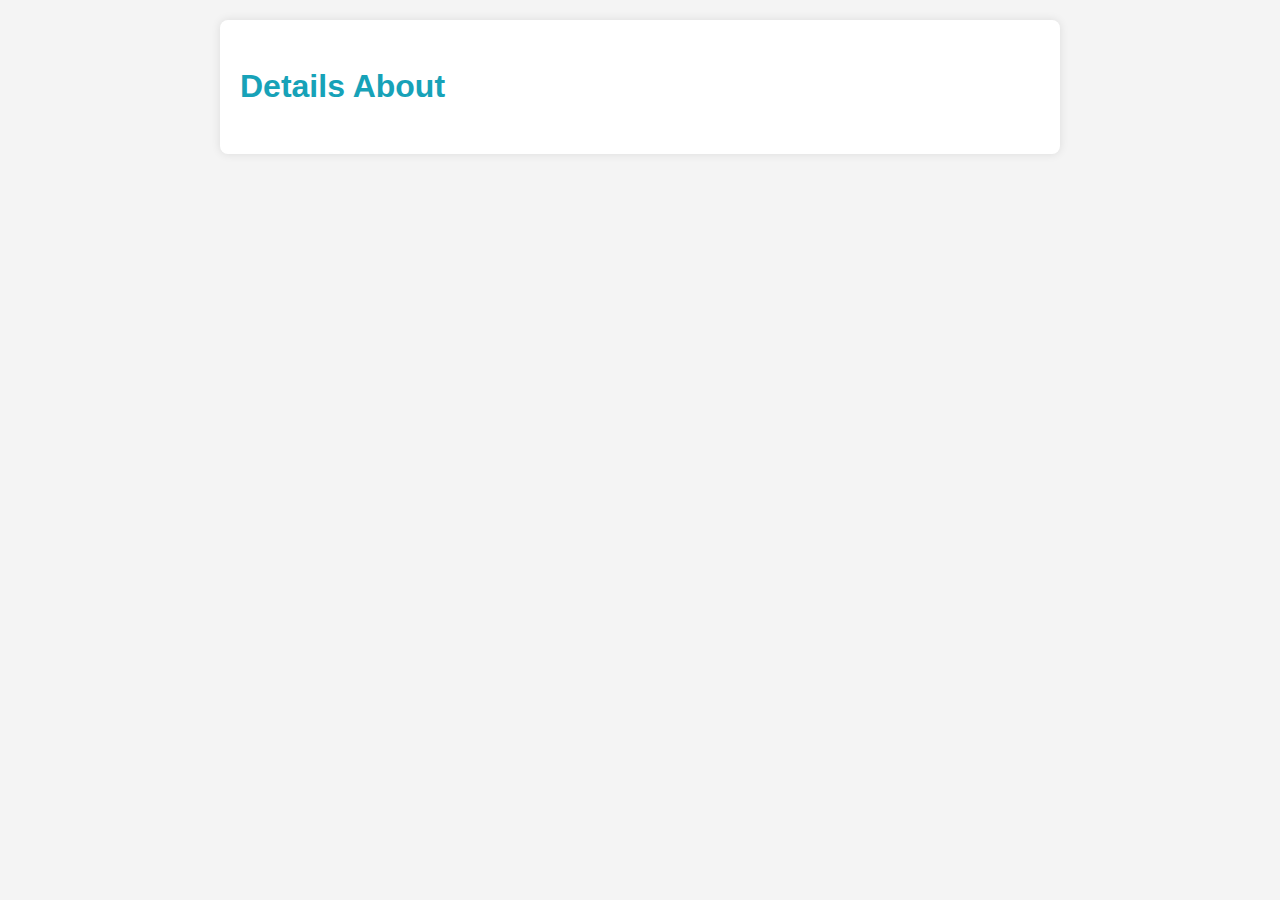
<file: april.html>
<!DOCTYPE html>
<html lang="en">
<head>
    <meta charset="UTF-8">
    <meta name="viewport" content="width=device-width, initial-scale=1.0">
    <title>March Details</title>
    <style>
        body {
            font-family: Arial, sans-serif;
            line-height: 1.6;
            margin: 20px;
            background-color: #f4f4f4;
            color: #333;
        }
        .container {
            max-width: 800px;
            margin: auto;
            padding: 20px;
            background: #fff;
            border-radius: 8px;
            box-shadow: 0 0 10px rgba(0, 0, 0, 0.1);
        }
        h1 {
            color: #17a2b8;
        }
        h2 {
            color: #007bff;
        }
        ul {
            list-style-type: none;
            padding: 0;
        }
        li {
            margin: 10px 0;
        }
        .highlight {
            background-color: #e7f1ff;
            padding: 10px;
            border-radius: 5px;
        }
    </style>
</head>
<body>
    <div class="container">
        <h1>Details About
</file>
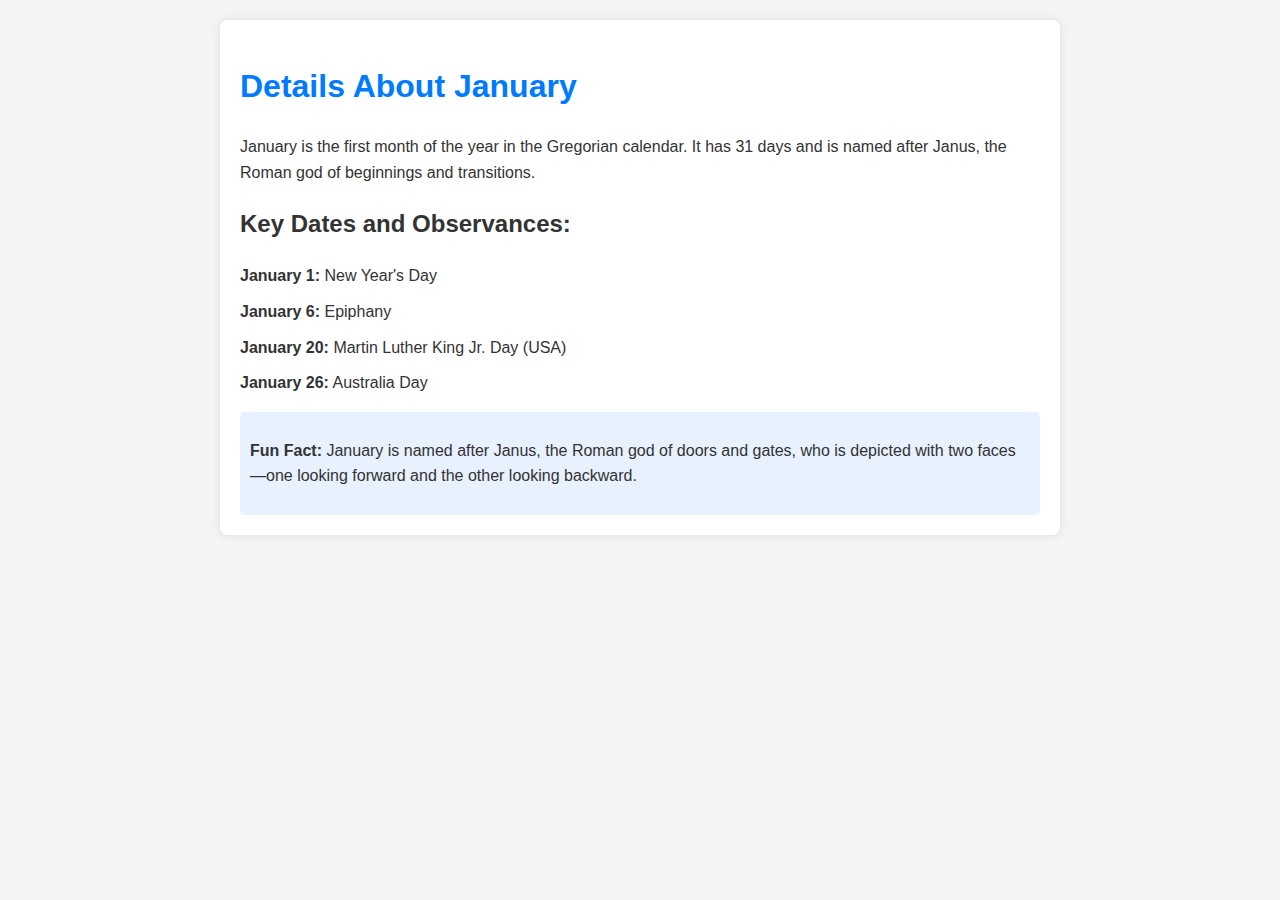
<file: jan.html>
<!DOCTYPE html>
<html lang="en">
<head>
    <meta charset="UTF-8">
    <meta name="viewport" content="width=device-width, initial-scale=1.0">
    <title>January Details</title>
    <style>
        body {
            font-family: Arial, sans-serif;
            line-height: 1.6;
            margin: 20px;
            background-color: #f4f4f4;
            color: #333;
        }
        .container {
            max-width: 800px;
            margin: auto;
            padding: 20px;
            background: #fff;
            border-radius: 8px;
            box-shadow: 0 0 10px rgba(0, 0, 0, 0.1);
        }
        h1 {
            color: #007bff;
        }
        ul {
            list-style-type: none;
            padding: 0;
        }
        li {
            margin: 10px 0;
        }
        .highlight {
            background-color: #e7f1ff;
            padding: 10px;
            border-radius: 5px;
        }
    </style>
</head>
<body>
    <div class="container">
        <h1>Details About January</h1>
        <p>January is the first month of the year in the Gregorian calendar. It has 31 days and is named after Janus, the Roman god of beginnings and transitions.</p>

        <h2>Key Dates and Observances:</h2>
        <ul>
            <li><strong>January 1:</strong> New Year's Day</li>
            <li><strong>January 6:</strong> Epiphany</li>
            <li><strong>January 20:</strong> Martin Luther King Jr. Day (USA)</li>
            <li><strong>January 26:</strong> Australia Day</li>
        </ul>

        <div class="highlight">
            <p><strong>Fun Fact:</strong> January is named after Janus, the Roman god of doors and gates, who is depicted with two faces—one looking forward and the other looking backward.</p>
        </div>
    </div>
</body>
</html>
</file>
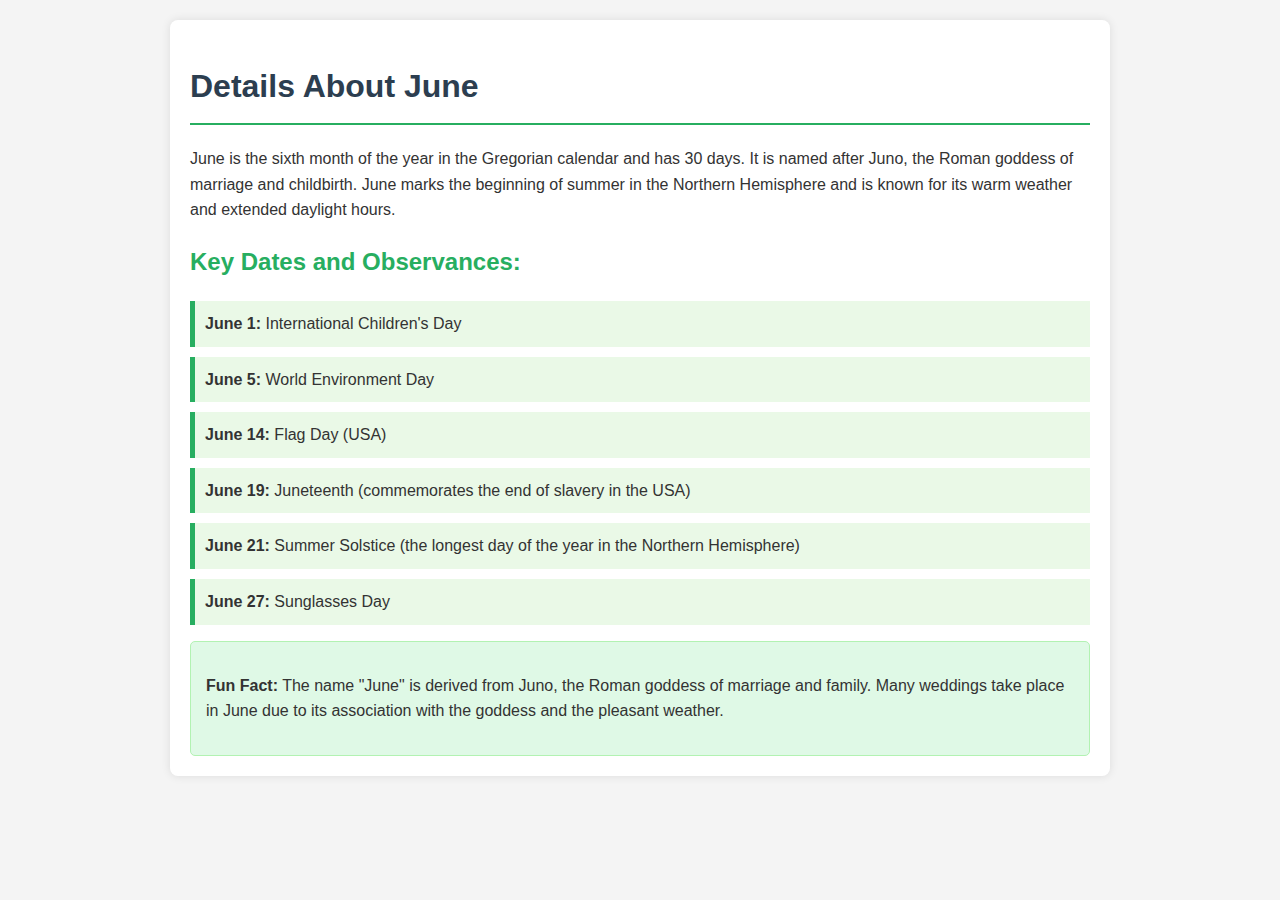
<file: june.html>
<!DOCTYPE html>
<html lang="en">
<head>
    <meta charset="UTF-8">
    <meta name="viewport" content="width=device-width, initial-scale=1.0">
    <title>June Details</title>
    <style>
        body {
            font-family: Arial, sans-serif;
            line-height: 1.6;
            margin: 20px;
            background-color: #f4f4f4;
            color: #333;
        }
        .container {
            max-width: 900px;
            margin: auto;
            padding: 20px;
            background: #fff;
            border-radius: 8px;
            box-shadow: 0 0 10px rgba(0, 0, 0, 0.1);
        }
        h1 {
            color: #2c3e50;
            border-bottom: 2px solid #27ae60;
            padding-bottom: 10px;
        }
        h2 {
            color: #27ae60;
        }
        ul {
            list-style-type: none;
            padding: 0;
        }
        li {
            margin: 10px 0;
            padding: 10px;
            background: #eaf9e7;
            border-left: 5px solid #27ae60;
        }
        .highlight {
            background-color: #dff9e6;
            padding: 15px;
            border-radius: 5px;
            border: 1px solid #b2f2b2;
        }
    </style>
</head>
<body>
    <div class="container">
        <h1>Details About June</h1>
        <p>June is the sixth month of the year in the Gregorian calendar and has 30 days. It is named after Juno, the Roman goddess of marriage and childbirth. June marks the beginning of summer in the Northern Hemisphere and is known for its warm weather and extended daylight hours.</p>

        <h2>Key Dates and Observances:</h2>
        <ul>
            <li><strong>June 1:</strong> International Children's Day</li>
            <li><strong>June 5:</strong> World Environment Day</li>
            <li><strong>June 14:</strong> Flag Day (USA)</li>
            <li><strong>June 19:</strong> Juneteenth (commemorates the end of slavery in the USA)</li>
            <li><strong>June 21:</strong> Summer Solstice (the longest day of the year in the Northern Hemisphere)</li>
            <li><strong>June 27:</strong> Sunglasses Day</li>
        </ul>

        <div class="highlight">
            <p><strong>Fun Fact:</strong> The name "June" is derived from Juno, the Roman goddess of marriage and family. Many weddings take place in June due to its association with the goddess and the pleasant weather.</p>
        </div>
    </div>
</body>
</html>
</file>
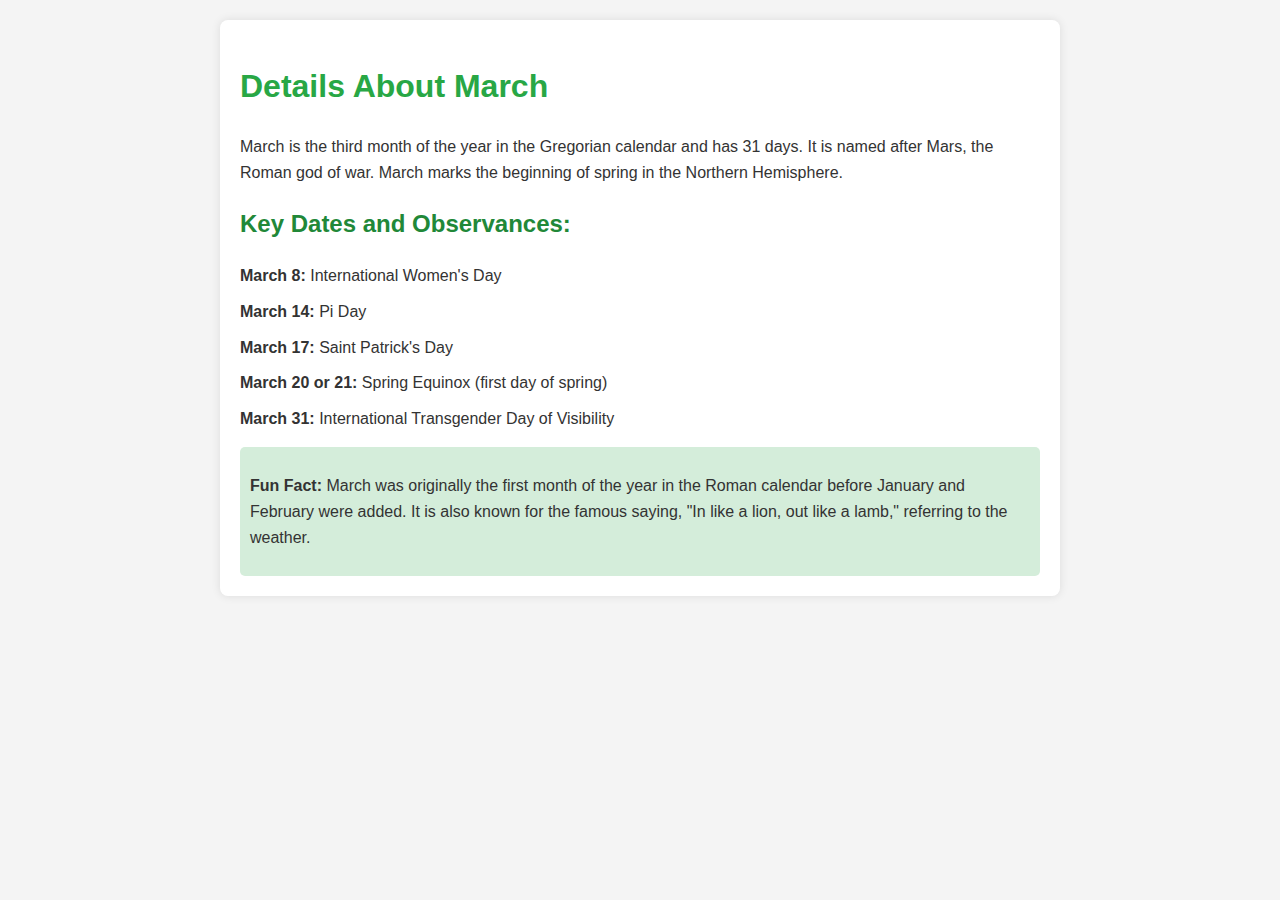
<file: march.html>
<!DOCTYPE html>
<html lang="en">
<head>
    <meta charset="UTF-8">
    <meta name="viewport" content="width=device-width, initial-scale=1.0">
    <title>March Details</title>
    <style>
        body {
            font-family: Arial, sans-serif;
            line-height: 1.6;
            margin: 20px;
            background-color: #f4f4f4;
            color: #333;
        }
        .container {
            max-width: 800px;
            margin: auto;
            padding: 20px;
            background: #fff;
            border-radius: 8px;
            box-shadow: 0 0 10px rgba(0, 0, 0, 0.1);
        }
        h1 {
            color: #28a745;
        }
        h2 {
            color: #218838;
        }
        ul {
            list-style-type: none;
            padding: 0;
        }
        li {
            margin: 10px 0;
        }
        .highlight {
            background-color: #d4edda;
            padding: 10px;
            border-radius: 5px;
        }
    </style>
</head>
<body>
    <div class="container">
        <h1>Details About March</h1>
        <p>March is the third month of the year in the Gregorian calendar and has 31 days. It is named after Mars, the Roman god of war. March marks the beginning of spring in the Northern Hemisphere.</p>

        <h2>Key Dates and Observances:</h2>
        <ul>
            <li><strong>March 8:</strong> International Women's Day</li>
            <li><strong>March 14:</strong> Pi Day</li>
            <li><strong>March 17:</strong> Saint Patrick's Day</li>
            <li><strong>March 20 or 21:</strong> Spring Equinox (first day of spring)</li>
            <li><strong>March 31:</strong> International Transgender Day of Visibility</li>
        </ul>

        <div class="highlight">
            <p><strong>Fun Fact:</strong> March was originally the first month of the year in the Roman calendar before January and February were added. It is also known for the famous saying, "In like a lion, out like a lamb," referring to the weather.</p>
        </div>
    </div>
</body>
</html>
</file>
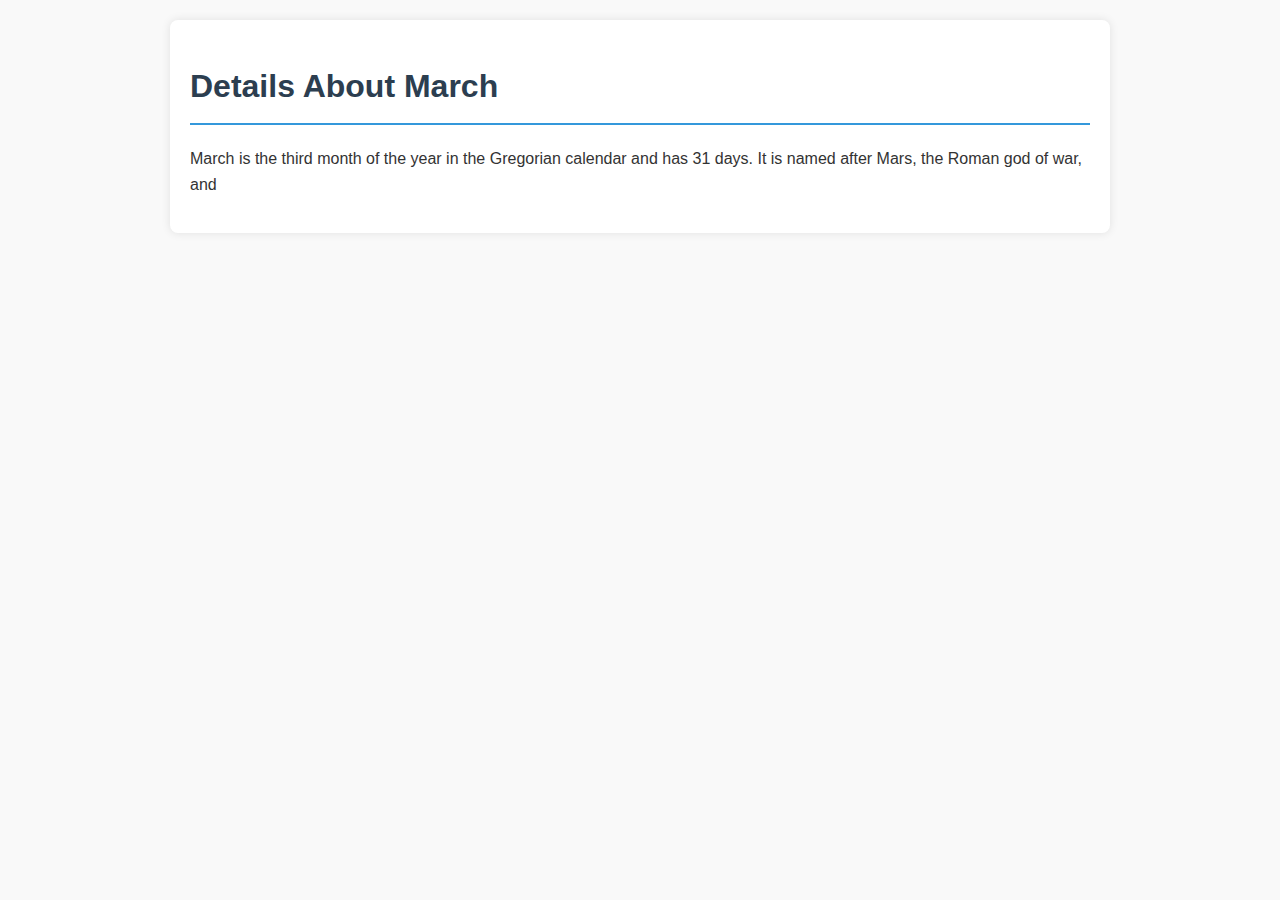
<file: may.html>
<!DOCTYPE html>
<html lang="en">
<head>
    <meta charset="UTF-8">
    <meta name="viewport" content="width=device-width, initial-scale=1.0">
    <title>March Details</title>
    <style>
        body {
            font-family: Arial, sans-serif;
            line-height: 1.6;
            margin: 20px;
            background-color: #f9f9f9;
            color: #333;
        }
        .container {
            max-width: 900px;
            margin: auto;
            padding: 20px;
            background: #fff;
            border-radius: 8px;
            box-shadow: 0 0 10px rgba(0, 0, 0, 0.1);
        }
        h1 {
            color: #2c3e50;
            border-bottom: 2px solid #3498db;
            padding-bottom: 10px;
        }
        h2 {
            color: #3498db;
        }
        ul {
            list-style-type: none;
            padding: 0;
        }
        li {
            margin: 10px 0;
            padding: 10px;
            background: #eaf2f8;
            border-left: 5px solid #3498db;
        }
        .highlight {
            background-color: #d9fbee;
            padding: 15px;
            border-radius: 5px;
            border: 1px solid #b2f2b2;
        }
    </style>
</head>
<body>
    <div class="container">
        <h1>Details About March</h1>
        <p>March is the third month of the year in the Gregorian calendar and has 31 days. It is named after Mars, the Roman god of war, and
</file>
